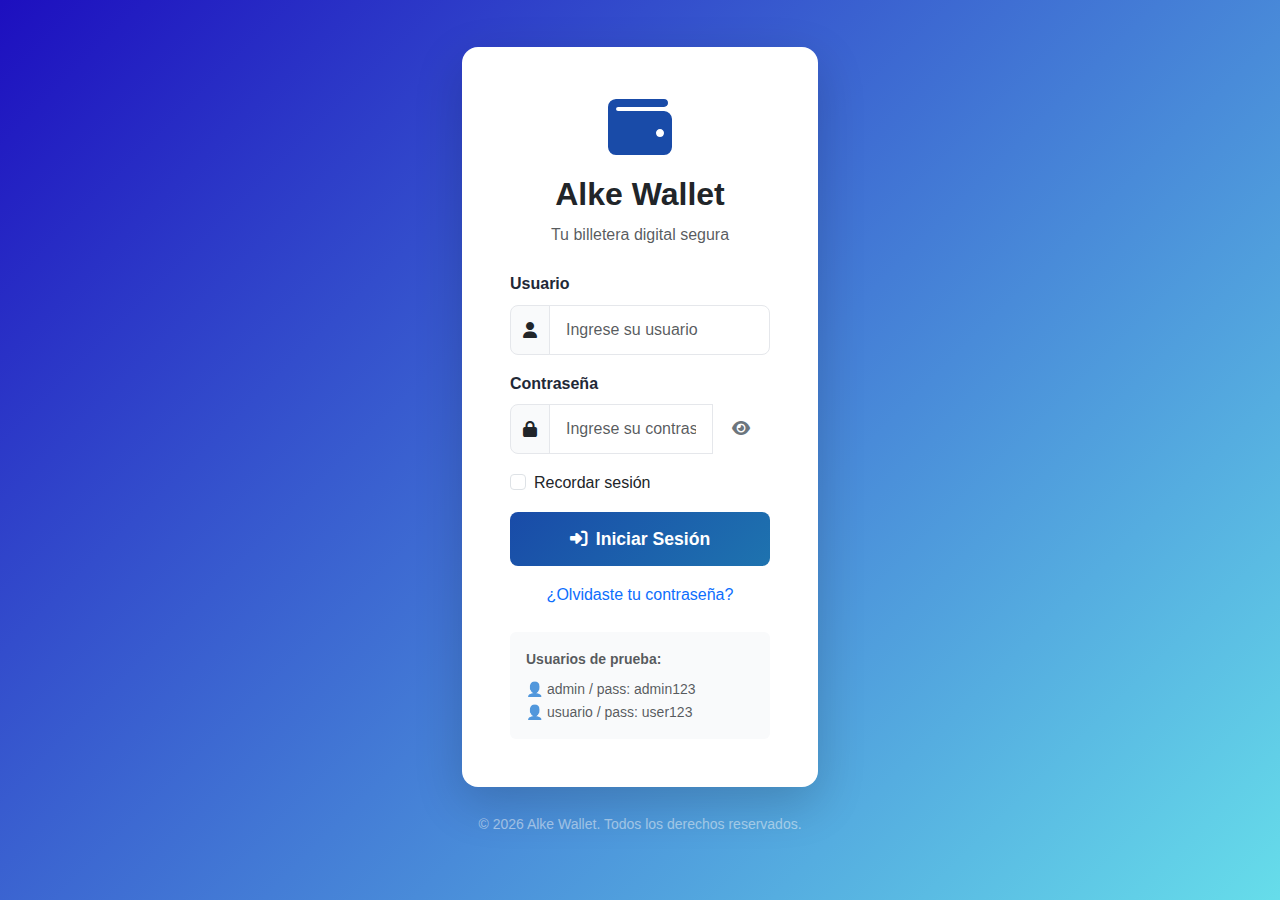
<file: AlkeWallet_Modulo2/index.html>
<!DOCTYPE html>
<html lang="es">
<head>
    <meta charset="UTF-8">
    <meta name="viewport" content="width=device-width, initial-scale=1.0">
    <title>Alke Wallet</title>
    <script>
        window.location.href = 'login.html';
    </script>
</head>
<body>
    <p>Redirigiendo a la página de inicio de sesion ...</p>
</body>
</html>
</file>
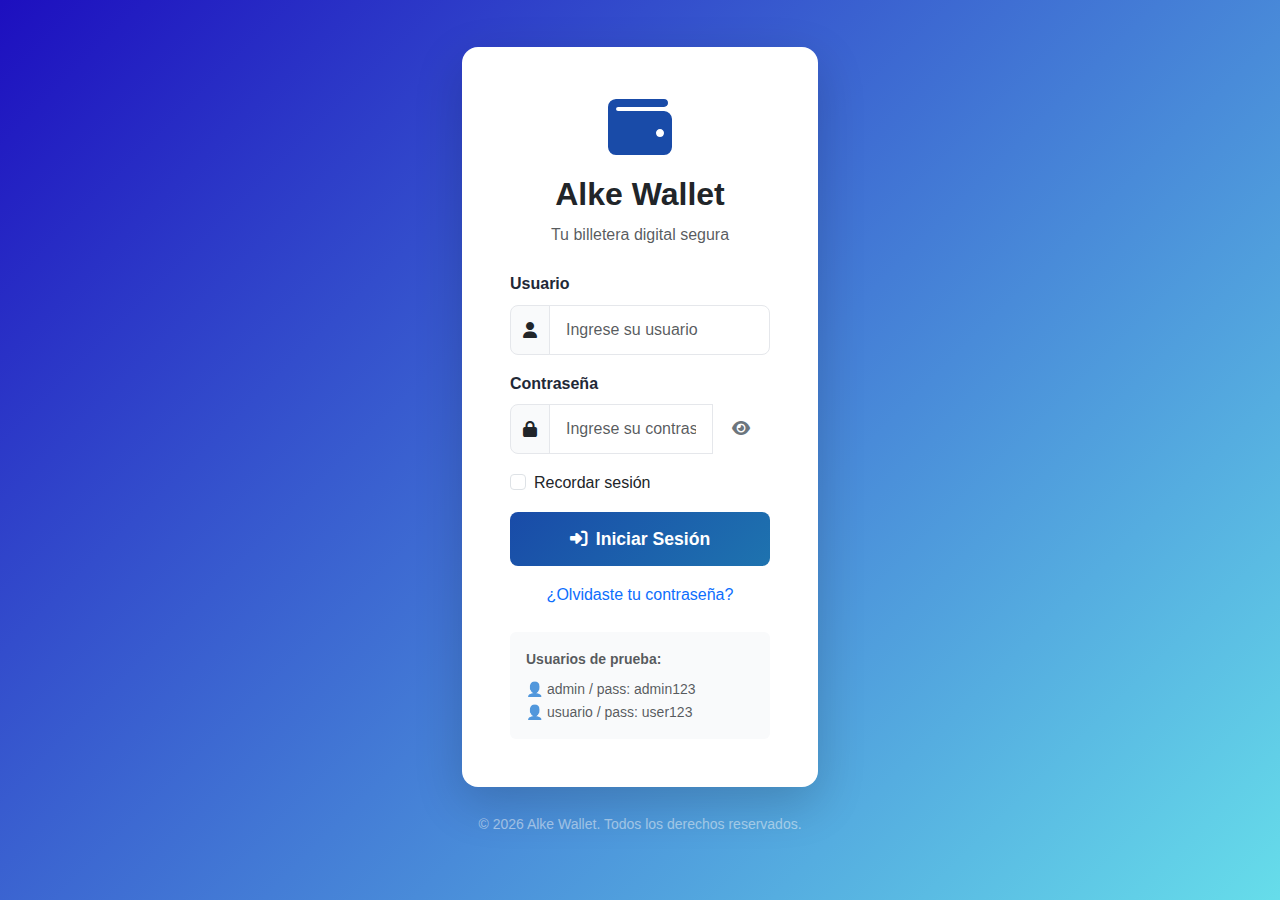
<file: AlkeWallet_Modulo2/deposit.html>
<!DOCTYPE html>
<html lang="es">
<head>
    <meta charset="UTF-8">
    <meta name="viewport" content="width=device-width, initial-scale=1.0">
    <title>Alke Wallet - Depositar Fondos</title>
    <!-- Bootstrap CSS -->
    <link href="https://cdn.jsdelivr.net/npm/bootstrap@5.3.0/dist/css/bootstrap.min.css" rel="stylesheet">
    <!-- Font Awesome -->
    <link rel="stylesheet" href="https://cdnjs.cloudflare.com/ajax/libs/font-awesome/6.4.0/css/all.min.css">
    <!-- Custom CSS -->
    <link rel="stylesheet" href="css/styles.css">
</head>
<body>
    <!-- Navbar -->
    <nav class="navbar navbar-expand-lg navbar-dark bg-primary">
        <div class="container-fluid">
            <a class="navbar-brand" href="menu.html">
                <i class="fas fa-wallet me-2"></i>Alke Wallet
            </a>
            <button class="navbar-toggler" type="button" data-bs-toggle="collapse" data-bs-target="#navbarNav">
                <span class="navbar-toggler-icon"></span>
            </button>
            <div class="collapse navbar-collapse" id="navbarNav">
                <ul class="navbar-nav ms-auto">
                    <li class="nav-item">
                        <a class="nav-link" href="menu.html">
                            <i class="fas fa-home me-1"></i>Inicio
                        </a>
                    </li>
                    <li class="nav-item">
                        <a class="nav-link" href="transactions.html">
                            <i class="fas fa-history me-1"></i>Movimientos
                        </a>
                    </li>
                    <li class="nav-item">
                        <a class="nav-link" href="#" id="logoutBtn">
                            <i class="fas fa-sign-out-alt me-1"></i>Salir
                        </a>
                    </li>
                </ul>
            </div>
        </div>
    </nav>

    <!-- Main Content -->
    <div class="container mt-5 mb-5">
        <div class="row justify-content-center">
            <div class="col-lg-6">
                <!-- Back Button -->
                <div class="mb-3">
                    <a href="menu.html" class="btn btn-outline-secondary">
                        <i class="fas fa-arrow-left me-2"></i>Volver
                    </a>
                </div>

                <!-- Current Balance Card -->
                <div class="card balance-card text-white shadow-lg mb-4">
                    <div class="card-body p-4">
                        <h6 class="text-white-50 mb-2">Saldo Actual</h6>
                        <h3 class="mb-0" id="currentBalanceDeposit">$0.00</h3>
                    </div>
                </div>

                <!-- Deposit Form Card -->
                <div class="card shadow-lg border-0">
                    <div class="card-header bg-success text-white">
                        <h4 class="mb-0">
                            <i class="fas fa-plus-circle me-2"></i>Depositar Fondos
                        </h4>
                    </div>
                    <div class="card-body p-4">
                        <form id="depositForm">
                            <div class="mb-4">
                                <label for="depositAmount" class="form-label">Monto a Depositar</label>
                                <div class="input-group input-group-lg">
                                    <span class="input-group-text">$</span>
                                    <input type="number" class="form-control" id="depositAmount" 
                                           placeholder="0.00" min="1000" step="1000" required>
                                    <span class="input-group-text">CLP</span>
                                </div>
                                <small class="form-text text-muted">Monto mínimo: $1.000 CLP</small>
                            </div>

                            <!-- Quick Amount Buttons -->
                            <div class="mb-4">
                                <label class="form-label">Montos Rápidos</label>
                                <div class="d-grid gap-2">
                                    <div class="row g-2">
                                        <div class="col-6">
                                            <button type="button" class="btn btn-outline-success w-100 quick-amount" data-amount="10000">
                                                $10.000
                                            </button>
                                        </div>
                                        <div class="col-6">
                                            <button type="button" class="btn btn-outline-success w-100 quick-amount" data-amount="20000">
                                                $20.000
                                            </button>
                                        </div>
                                        <div class="col-6">
                                            <button type="button" class="btn btn-outline-success w-100 quick-amount" data-amount="50000">
                                                $50.000
                                            </button>
                                        </div>
                                        <div class="col-6">
                                            <button type="button" class="btn btn-outline-success w-100 quick-amount" data-amount="100000">
                                                $100.000
                                            </button>
                                        </div>
                                    </div>
                                </div>
                            </div>

                            <div class="mb-4">
                                <label for="depositMethod" class="form-label">Método de Depósito</label>
                                <select class="form-select" id="depositMethod" required>
                                    <option value="">Seleccione un método</option>
                                    <option value="transferencia">Transferencia Bancaria</option>
                                    <option value="tarjeta">Tarjeta de Crédito/Débito</option>
                                    <option value="efectivo">Punto de Pago (Efectivo)</option>
                                </select>
                            </div>

                            <div class="mb-4">
                                <label for="depositDescription" class="form-label">Descripción (Opcional)</label>
                                <textarea class="form-control" id="depositDescription" rows="2" 
                                          placeholder="Agregar una nota sobre este depósito"></textarea>
                            </div>

                            <div class="d-grid gap-2">
                                <button type="submit" class="btn btn-success btn-lg">
                                    <i class="fas fa-check-circle me-2"></i>Realizar Depósito
                                </button>
                            </div>
                        </form>

                        <!-- Success/Error Messages -->
                        <div id="depositMessage" class="mt-3"></div>
                    </div>
                </div>

                <!-- Info Card -->
                <div class="card mt-4 border-info">
                    <div class="card-body">
                        <h6 class="card-title">
                            <i class="fas fa-info-circle text-info me-2"></i>Información Importante
                        </h6>
                        <ul class="mb-0 small">
                            <li>Los depósitos por transferencia pueden demorar hasta 24 horas</li>
                            <li>Depósitos con tarjeta se acreditan inmediatamente</li>
                            <li>No hay comisión por depósitos superiores a $10.000</li>
                            <li>Todos los depósitos están protegidos con encriptación de última generación</li>
                        </ul>
                    </div>
                </div>
            </div>
        </div>
    </div>

    <!-- Success Modal -->
    <div class="modal fade" id="successModal" tabindex="-1">
        <div class="modal-dialog modal-dialog-centered">
            <div class="modal-content">
                <div class="modal-body text-center p-5">
                    <div class="success-icon mb-4">
                        <i class="fas fa-check-circle fa-5x text-success"></i>
                    </div>
                    <h4 class="mb-3">¡Depósito Exitoso!</h4>
                    <p class="text-muted mb-4">Tu depósito ha sido procesado correctamente</p>
                    <div class="mb-3">
                        <strong>Nuevo Saldo:</strong>
                        <h3 class="text-success mb-0" id="newBalanceModal">$0.00</h3>
                    </div>
                    <button type="button" class="btn btn-primary" data-bs-dismiss="modal">Entendido</button>
                    <a href="menu.html" class="btn btn-outline-primary">Volver al Inicio</a>
                </div>
            </div>
        </div>
    </div>

    <!-- Bootstrap JS -->
    <script src="https://cdn.jsdelivr.net/npm/bootstrap@5.3.0/dist/js/bootstrap.bundle.min.js"></script>
    <!-- jQuery -->
    <script src="https://code.jquery.com/jquery-3.7.0.min.js"></script>
    <!-- Custom JS -->
    <script src="js/script.js"></script>
</file>
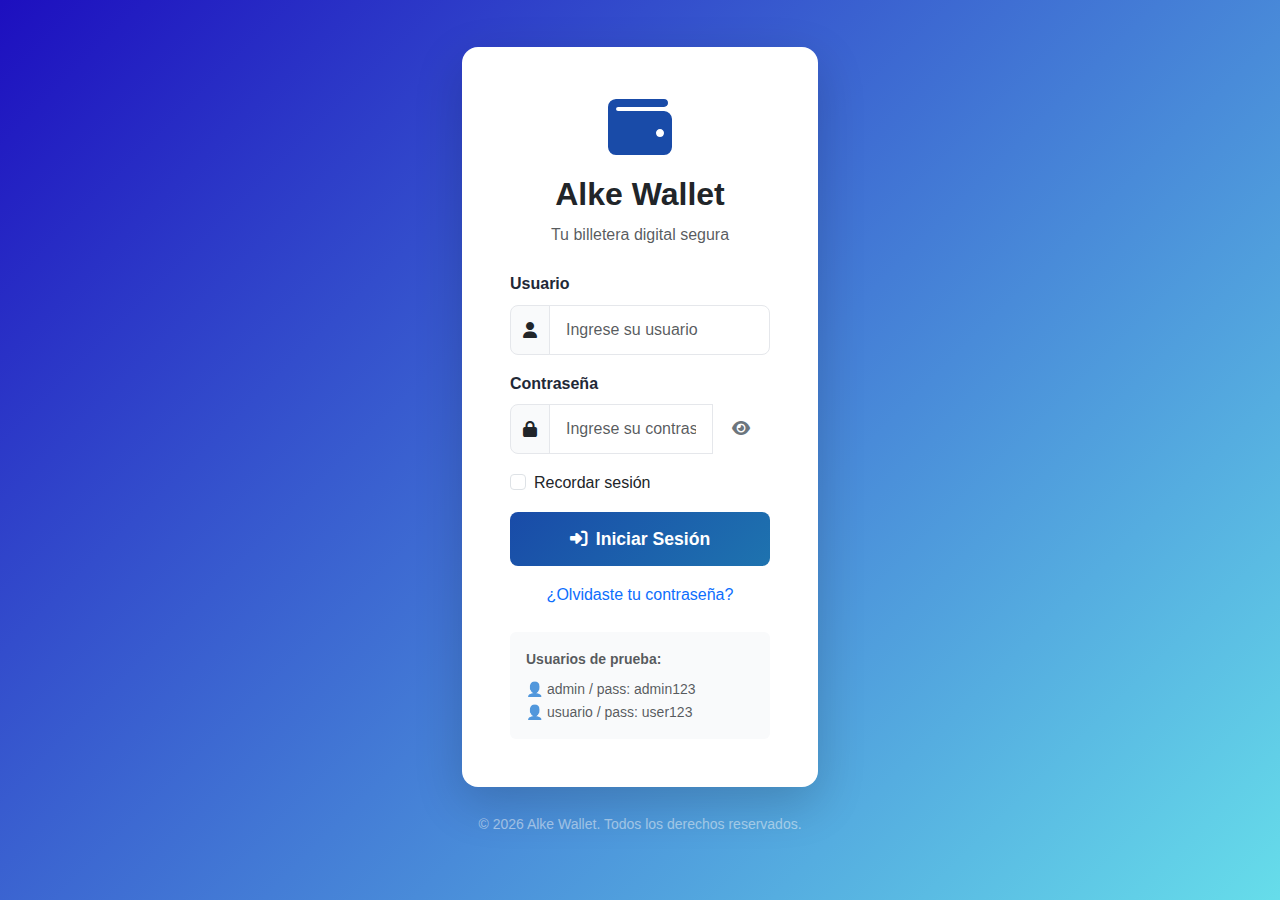
<file: AlkeWallet_Modulo2/login.html>
<!DOCTYPE html>
<html lang="es">
<head>
    <meta charset="UTF-8">
    <meta name="viewport" content="width=device-width, initial-scale=1.0">
    <title>Alke Wallet - Inicio de Sesión</title>
    <!-- Bootstrap CSS -->
    <link href="https://cdn.jsdelivr.net/npm/bootstrap@5.3.0/dist/css/bootstrap.min.css" rel="stylesheet">
    <!-- Font Awesome -->
    <link rel="stylesheet" href="https://cdnjs.cloudflare.com/ajax/libs/font-awesome/6.4.0/css/all.min.css">
    <!-- Custom CSS -->
    <link rel="stylesheet" href="css/styles.css">
</head>
<body class="login-page">
    <div class="container">
        <div class="row justify-content-center align-items-center min-vh-100">
            <div class="col-md-5 col-lg-4">
                <div class="card shadow-lg border-0 rounded-4">
                    <div class="card-body p-5">
                        <!-- Logo -->
                        <div class="text-center mb-4">
                            <i class="fas fa-wallet fa-4x text-primary mb-3"></i>
                            <h2 class="fw-bold">Alke Wallet</h2>
                            <p class="text-muted">Tu billetera digital segura</p>
                        </div>

                        <!-- Formulario de Login -->
                        <form id="loginForm">
                            <div class="mb-3">
                                <label for="username" class="form-label">Usuario</label>
                                <div class="input-group">
                                    <span class="input-group-text"><i class="fas fa-user"></i></span>
                                    <input type="text" class="form-control" id="username" placeholder="Ingrese su usuario" required>
                                </div>
                            </div>

                            <div class="mb-3">
                                <label for="password" class="form-label">Contraseña</label>
                                <div class="input-group">
                                    <span class="input-group-text"><i class="fas fa-lock"></i></span>
                                    <input type="password" class="form-control" id="password" placeholder="Ingrese su contraseña" required>
                                    <button class="btn btn-outline-secondary" type="button" id="togglePassword">
                                        <i class="fas fa-eye"></i>
                                    </button>
                                </div>
                            </div>

                            <div class="mb-3 form-check">
                                <input type="checkbox" class="form-check-input" id="rememberMe">
                                <label class="form-check-label" for="rememberMe">
                                    Recordar sesión
                                </label>
                            </div>

                            <div class="d-grid mb-3">
                                <button type="submit" class="btn btn-primary btn-lg">
                                    <i class="fas fa-sign-in-alt me-2"></i>Iniciar Sesión
                                </button>
                            </div>

                            <div class="text-center">
                                <a href="#" class="text-decoration-none">¿Olvidaste tu contraseña?</a>
                            </div>
                        </form>

                        <!-- Mensaje de error -->
                        <div id="errorMessage" class="alert alert-danger mt-3 d-none" role="alert">
                            <i class="fas fa-exclamation-circle me-2"></i>
                            <span id="errorText"></span>
                        </div>

                        <!-- Usuarios de prueba -->
                        <div class="mt-4 p-3 bg-light rounded">
                            <small class="text-muted d-block mb-2"><strong>Usuarios de prueba:</strong></small>
                            <small class="text-muted d-block">👤 admin / pass: admin123</small>
                            <small class="text-muted d-block">👤 usuario / pass: user123</small>
                        </div>
                    </div>
                </div>

                <!-- Footer -->
                <div class="text-center mt-4">
                    <p class="text-white-50">
                        <small>&copy; 2026 Alke Wallet. Todos los derechos reservados.</small>
                    </p>
                </div>
            </div>
        </div>
    </div>

    <!-- Bootstrap JS -->
    <script src="https://cdn.jsdelivr.net/npm/bootstrap@5.3.0/dist/js/bootstrap.bundle.min.js"></script>
    <!-- jQuery -->
    <script src="https://code.jquery.com/jquery-3.7.0.min.js"></script>
    <!-- Custom JS -->
    <script src="js/script.js"></script>
</body>
</html>
</file>
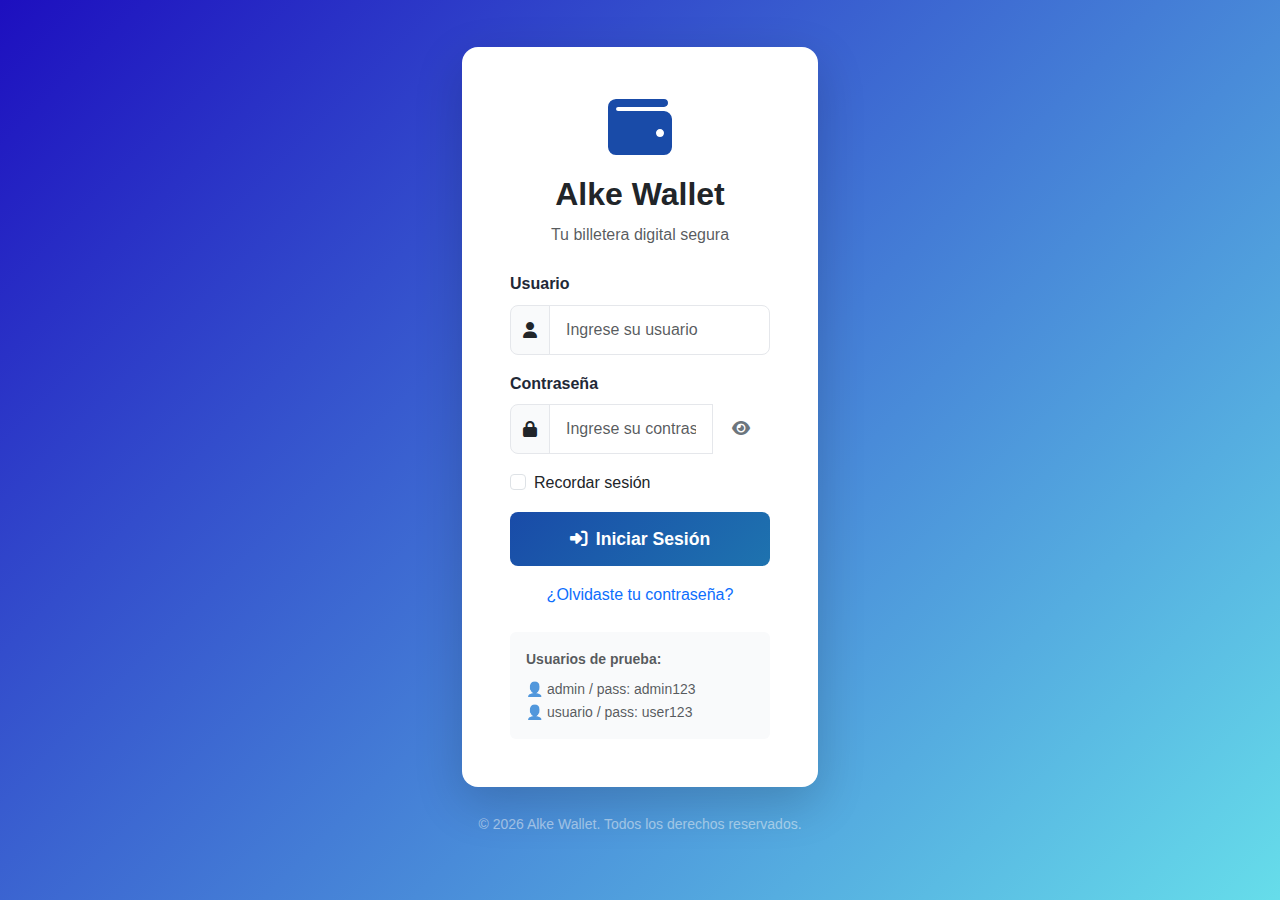
<file: AlkeWallet_Modulo2/menu.html>
<!DOCTYPE html>
<html lang="es">
<head>
    <meta charset="UTF-8">
    <meta name="viewport" content="width=device-width, initial-scale=1.0">
    <title>Alke Wallet - Panel Principal</title>
    <!-- Bootstrap CSS -->
    <link href="https://cdn.jsdelivr.net/npm/bootstrap@5.3.0/dist/css/bootstrap.min.css" rel="stylesheet">
    <!-- Font Awesome -->
    <link rel="stylesheet" href="https://cdnjs.cloudflare.com/ajax/libs/font-awesome/6.4.0/css/all.min.css">
    <!-- Custom CSS -->
    <link rel="stylesheet" href="css/styles.css">
</head>
<body>
    <!-- Navbar -->
    <nav class="navbar navbar-expand-lg navbar-dark bg-primary">
        <div class="container-fluid">
            <a class="navbar-brand" href="menu.html">
                <i class="fas fa-wallet me-2"></i>Alke Wallet
            </a>
            <button class="navbar-toggler" type="button" data-bs-toggle="collapse" data-bs-target="#navbarNav">
                <span class="navbar-toggler-icon"></span>
            </button>
            <div class="collapse navbar-collapse" id="navbarNav">
                <ul class="navbar-nav ms-auto">
                    <li class="nav-item">
                        <a class="nav-link active" href="menu.html">
                            <i class="fas fa-home me-1"></i>Inicio
                        </a>
                    </li>
                    <li class="nav-item">
                        <a class="nav-link" href="transactions.html">
                            <i class="fas fa-history me-1"></i>Movimientos
                        </a>
                    </li>
                    <li class="nav-item dropdown">
                        <a class="nav-link dropdown-toggle" href="#" id="navbarDropdown" role="button" data-bs-toggle="dropdown">
                            <i class="fas fa-user-circle me-1"></i><span id="navUsername">Usuario</span>
                        </a>
                        <ul class="dropdown-menu dropdown-menu-end">
                            <li><a class="dropdown-item" href="#"><i class="fas fa-cog me-2"></i>Configuración</a></li>
                            <li><a class="dropdown-item" href="#"><i class="fas fa-question-circle me-2"></i>Ayuda</a></li>
                            <li><hr class="dropdown-divider"></li>
                            <li><a class="dropdown-item" href="#" id="logoutBtn"><i class="fas fa-sign-out-alt me-2"></i>Cerrar Sesión</a></li>
                        </ul>
                    </li>
                </ul>
            </div>
        </div>
    </nav>

    <!-- Main Content -->
    <div class="container mt-4">
        <!-- Welcome Message -->
        <div class="row mb-4">
            <div class="col-12">
                <h3 class="welcome-message">¡Bienvenido, <span id="welcomeUsername">Usuario</span>!</h3>
                <p class="text-muted">Gestiona tus finanzas de forma segura y sencilla</p>
            </div>
        </div>

        <!-- Balance Card -->
        <div class="row mb-4">
            <div class="col-12">
                <div class="card balance-card text-white shadow-lg">
                    <div class="card-body p-4">
                        <h5 class="card-title mb-3">
                            <i class="fas fa-wallet me-2"></i>Saldo Disponible
                        </h5>
                        <h2 class="display-4 mb-0" id="currentBalance">$0.00</h2>
                        <small class="text-white-50">CLP - Pesos Chilenos</small>
                    </div>
                </div>
            </div>
        </div>

        <!-- Action Cards -->
        <div class="row g-4 mb-4">
            <div class="col-md-6 col-lg-3">
                <div class="card action-card h-100 shadow-sm hover-shadow">
                    <div class="card-body text-center p-4">
                        <div class="action-icon bg-success bg-opacity-10 mb-3">
                            <i class="fas fa-plus-circle fa-3x text-success"></i>
                        </div>
                        <h5 class="card-title">Depositar</h5>
                        <p class="card-text text-muted">Agregar fondos a tu cuenta</p>
                        <a href="deposit.html" class="btn btn-success stretched-link">
                            <i class="fas fa-arrow-right me-2"></i>Ir
                        </a>
                    </div>
                </div>
            </div>

            <div class="col-md-6 col-lg-3">
                <div class="card action-card h-100 shadow-sm hover-shadow">
                    <div class="card-body text-center p-4">
                        <div class="action-icon bg-primary bg-opacity-10 mb-3">
                            <i class="fas fa-paper-plane fa-3x text-primary"></i>
                        </div>
                        <h5 class="card-title">Enviar Dinero</h5>
                        <p class="card-text text-muted">Transferir a contactos</p>
                        <a href="sendmoney.html" class="btn btn-primary stretched-link">
                            <i class="fas fa-arrow-right me-2"></i>Ir
                        </a>
                    </div>
                </div>
            </div>

            <div class="col-md-6 col-lg-3">
                <div class="card action-card h-100 shadow-sm hover-shadow">
                    <div class="card-body text-center p-4">
                        <div class="action-icon bg-info bg-opacity-10 mb-3">
                            <i class="fas fa-history fa-3x text-info"></i>
                        </div>
                        <h5 class="card-title">Movimientos</h5>
                        <p class="card-text text-muted">Ver historial completo</p>
                        <a href="transactions.html" class="btn btn-info stretched-link">
                            <i class="fas fa-arrow-right me-2"></i>Ir
                        </a>
                    </div>
                </div>
            </div>

            <div class="col-md-6 col-lg-3">
                <div class="card action-card h-100 shadow-sm hover-shadow">
                    <div class="card-body text-center p-4">
                        <div class="action-icon bg-warning bg-opacity-10 mb-3">
                            <i class="fas fa-chart-line fa-3x text-warning"></i>
                        </div>
                        <h5 class="card-title">Estadísticas</h5>
                        <p class="card-text text-muted">Análisis de gastos</p>
                        <a href="#" class="btn btn-warning stretched-link" onclick="alert('Función próximamente'); return false;">
                            <i class="fas fa-arrow-right me-2"></i>Ir
                        </a>
                    </div>
                </div>
            </div>
        </div>

        <!-- Recent Transactions -->
        <div class="row">
            <div class="col-12">
                <div class="card shadow-sm">
                    <div class="card-header bg-white">
                        <h5 class="mb-0">
                            <i class="fas fa-clock me-2"></i>Últimos Movimientos
                        </h5>
                    </div>
                    <div class="card-body">
                        <div id="recentTransactions">
                            <div class="text-center text-muted py-4">
                                <i class="fas fa-inbox fa-3x mb-3 opacity-50"></i>
                                <p>No hay transacciones recientes</p>
                                <a href="deposit.html" class="btn btn-sm btn-primary">Realizar primer depósito</a>
                            </div>
                        </div>
                        <div class="text-center mt-3">
                            <a href="transactions.html" class="btn btn-outline-primary">
                                Ver todos los movimientos <i class="fas fa-arrow-right ms-2"></i>
                            </a>
                        </div>
                    </div>
                </div>
            </div>
        </div>
    </div>

    <!-- Footer -->
    <footer class="mt-5 py-4 bg-light">
        <div class="container text-center">
            <p class="text-muted mb-0">
                <small>&copy; 2026 Alke Wallet. Plataforma segura para tus finanzas digitales.</small>
            </p>
        </div>
    </footer>

    <!-- Bootstrap JS -->
    <script src="https://cdn.jsdelivr.net/npm/bootstrap@5.3.0/dist/js/bootstrap.bundle.min.js"></script>
    <!-- jQuery -->
    <script src="https://code.jquery.com/jquery-3.7.0.min.js"></script>
    <!-- Custom JS -->
    <script src="js/script.js"></script>
</file>
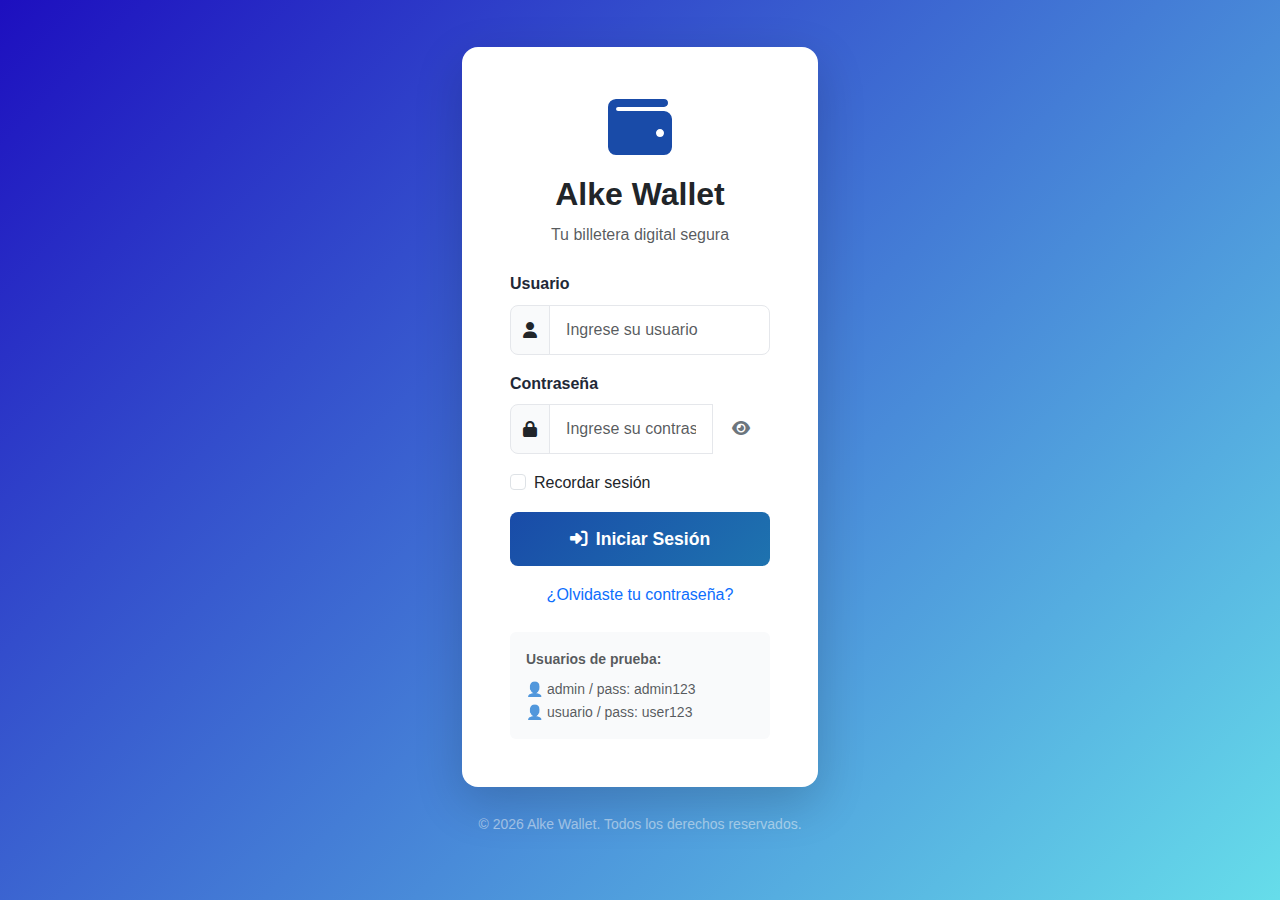
<file: AlkeWallet_Modulo2/transactions.html>
<!DOCTYPE html>
<html lang="es">
<head>
    <meta charset="UTF-8">
    <meta name="viewport" content="width=device-width, initial-scale=1.0">
    <title>Alke Wallet - Historial de Transacciones</title>
    <!-- Bootstrap CSS -->
    <link href="https://cdn.jsdelivr.net/npm/bootstrap@5.3.0/dist/css/bootstrap.min.css" rel="stylesheet">
    <!-- Font Awesome -->
    <link rel="stylesheet" href="https://cdnjs.cloudflare.com/ajax/libs/font-awesome/6.4.0/css/all.min.css">
    <!-- Custom CSS -->
    <link rel="stylesheet" href="css/styles.css">
</head>
<body>
    <!-- Navbar -->
    <nav class="navbar navbar-expand-lg navbar-dark bg-primary">
        <div class="container-fluid">
            <a class="navbar-brand" href="menu.html">
                <i class="fas fa-wallet me-2"></i>Alke Wallet
            </a>
            <button class="navbar-toggler" type="button" data-bs-toggle="collapse" data-bs-target="#navbarNav">
                <span class="navbar-toggler-icon"></span>
            </button>
            <div class="collapse navbar-collapse" id="navbarNav">
                <ul class="navbar-nav ms-auto">
                    <li class="nav-item">
                        <a class="nav-link" href="menu.html">
                            <i class="fas fa-home me-1"></i>Inicio
                        </a>
                    </li>
                    <li class="nav-item">
                        <a class="nav-link active" href="transactions.html">
                            <i class="fas fa-history me-1"></i>Movimientos
                        </a>
                    </li>
                    <li class="nav-item">
                        <a class="nav-link" href="#" id="logoutBtn">
                            <i class="fas fa-sign-out-alt me-1"></i>Salir
                        </a>
                    </li>
                </ul>
            </div>
        </div>
    </nav>

    <!-- Main Content -->
    <div class="container mt-5 mb-5">
        <div class="row">
            <div class="col-12 mb-3">
                <a href="menu.html" class="btn btn-outline-secondary">
                    <i class="fas fa-arrow-left me-2"></i>Volver
                </a>
            </div>

            <!-- Summary Cards -->
            <div class="col-md-4 mb-4">
                <div class="card shadow">
                    <div class="card-body">
                        <div class="d-flex justify-content-between align-items-center">
                            <div>
                                <h6 class="text-muted mb-1">Saldo Actual</h6>
                                <h4 class="mb-0" id="balanceDisplay">$0.00</h4>
                            </div>
                            <div class="icon-circle bg-primary bg-opacity-10">
                                <i class="fas fa-wallet fa-2x text-primary"></i>
                            </div>
                        </div>
                    </div>
                </div>
            </div>

            <div class="col-md-4 mb-4">
                <div class="card shadow">
                    <div class="card-body">
                        <div class="d-flex justify-content-between align-items-center">
                            <div>
                                <h6 class="text-muted mb-1">Ingresos del Mes</h6>
                                <h4 class="mb-0 text-success" id="monthlyIncome">$0.00</h4>
                            </div>
                            <div class="icon-circle bg-success bg-opacity-10">
                                <i class="fas fa-arrow-down fa-2x text-success"></i>
                            </div>
                        </div>
                    </div>
                </div>
            </div>

            <div class="col-md-4 mb-4">
                <div class="card shadow">
                    <div class="card-body">
                        <div class="d-flex justify-content-between align-items-center">
                            <div>
                                <h6 class="text-muted mb-1">Egresos del Mes</h6>
                                <h4 class="mb-0 text-danger" id="monthlyExpenses">$0.00</h4>
                            </div>
                            <div class="icon-circle bg-danger bg-opacity-10">
                                <i class="fas fa-arrow-up fa-2x text-danger"></i>
                            </div>
                        </div>
                    </div>
                </div>
            </div>
        </div>

        <!-- Filters and Search -->
        <div class="row mb-4">
            <div class="col-12">
                <div class="card shadow">
                    <div class="card-body">
                        <div class="row g-3">
                            <div class="col-md-4">
                                <label class="form-label">Buscar</label>
                                <input type="text" class="form-control" id="searchTransaction" 
                                       placeholder="Buscar por descripción...">
                            </div>
                            <div class="col-md-3">
                                <label class="form-label">Tipo</label>
                                <select class="form-select" id="filterType">
                                    <option value="">Todos</option>
                                    <option value="deposit">Depósitos</option>
                                    <option value="send">Envíos</option>
                                    <option value="receive">Recepciones</option>
                                </select>
                            </div>
                            <div class="col-md-3">
                                <label class="form-label">Período</label>
                                <select class="form-select" id="filterPeriod">
                                    <option value="all">Todo el historial</option>
                                    <option value="today">Hoy</option>
                                    <option value="week">Esta semana</option>
                                    <option value="month" selected>Este mes</option>
                                    <option value="year">Este año</option>
                                </select>
                            </div>
                            <div class="col-md-2">
                                <label class="form-label">&nbsp;</label>
                                <button class="btn btn-outline-secondary w-100" id="clearFilters">
                                    <i class="fas fa-times me-2"></i>Limpiar
                                </button>
                            </div>
                        </div>
                    </div>
                </div>
            </div>
        </div>

        <!-- Transactions List -->
        <div class="row">
            <div class="col-12">
                <div class="card shadow">
                    <div class="card-header bg-white d-flex justify-content-between align-items-center">
                        <h5 class="mb-0">
                            <i class="fas fa-list me-2"></i>Historial de Transacciones
                        </h5>
                        <div>
                            <button class="btn btn-sm btn-outline-primary" id="exportBtn">
                                <i class="fas fa-download me-2"></i>Exportar
                            </button>
                        </div>
                    </div>
                    <div class="card-body p-0">
                        <div class="table-responsive">
                            <table class="table table-hover mb-0">
                                <thead class="table-light">
                                    <tr>
                                        <th>Fecha</th>
                                        <th>Tipo</th>
                                        <th>Descripción</th>
                                        <th>Destinatario/Origen</th>
                                        <th class="text-end">Monto</th>
                                        <th class="text-end">Saldo</th>
                                    </tr>
                                </thead>
                                <tbody id="transactionsTableBody">
                                    <!-- Transactions will be loaded here -->
                                </tbody>
                            </table>
                        </div>

                        <!-- Empty State -->
                        <div id="emptyState" class="text-center py-5 d-none">
                            <i class="fas fa-inbox fa-4x text-muted mb-3"></i>
                            <h5 class="text-muted">No hay transacciones para mostrar</h5>
                            <p class="text-muted">Comienza realizando tu primer depósito o transferencia</p>
                            <a href="deposit.html" class="btn btn-primary">
                                <i class="fas fa-plus me-2"></i>Hacer Depósito
                            </a>
                        </div>

                        <!-- Loading State -->
                        <div id="loadingState" class="text-center py-5">
                            <div class="spinner-border text-primary" role="status">
                                <span class="visually-hidden">Cargando...</span>
                            </div>
                            <p class="text-muted mt-3">Cargando transacciones...</p>
                        </div>
                    </div>

                    <!-- Pagination -->
                    <div class="card-footer bg-white" id="paginationContainer">
                        <nav>
                            <ul class="pagination justify-content-center mb-0" id="pagination">
                                <!-- Pagination will be generated here -->
                            </ul>
                        </nav>
                    </div>
                </div>
            </div>
        </div>
    </div>

    <!-- Transaction Detail Modal -->
    <div class="modal fade" id="transactionDetailModal" tabindex="-1">
        <div class="modal-dialog">
            <div class="modal-content">
                <div class="modal-header">
                    <h5 class="modal-title">
                        <i class="fas fa-receipt me-2"></i>Detalle de Transacción
                    </h5>
                    <button type="button" class="btn-close" data-bs-dismiss="modal"></button>
                </div>
                <div class="modal-body">
                    <div class="row">
                        <div class="col-6 mb-3">
                            <small class="text-muted">Fecha y Hora</small>
                            <div id="detailDate"></div>
                        </div>
                        <div class="col-6 mb-3">
                            <small class="text-muted">ID de Transacción</small>
                            <div id="detailId" class="small"></div>
                        </div>
                        <div class="col-12 mb-3">
                            <small class="text-muted">Tipo</small>
                            <div id="detailType"></div>
                        </div>
                        <div class="col-12 mb-3">
                            <small class="text-muted">Monto</small>
                            <h4 id="detailAmount"></h4>
                        </div>
                        <div class="col-12 mb-3">
                            <small class="text-muted">Descripción</small>
                            <div id="detailDescription"></div>
                        </div>
                        <div class="col-12 mb-3">
                            <small class="text-muted">Estado</small>
                            <div>
                                <span class="badge bg-success">Completada</span>
                            </div>
                        </div>
                    </div>
                </div>
                <div class="modal-footer">
                    <button type="button" class="btn btn-secondary" data-bs-dismiss="modal">Cerrar</button>
                </div>
            </div>
        </div>
    </div>

    <!-- Bootstrap JS -->
    <script src="https://cdn.jsdelivr.net/npm/bootstrap@5.3.0/dist/js/bootstrap.bundle.min.js"></script>
    <!-- jQuery -->
    <script src="https://code.jquery.com/jquery-3.7.0.min.js"></script>
    <!-- Custom JS -->
    <script src="js/script.js"></script>
</file>
<file: AlkeWallet_Modulo2/css/styles.css>
/* ========================================
   ALKE WALLET - ESTILOS PERSONALIZADOS
   ======================================== */

/* Variables de Color - Paleta Fintech */
:root {
    --primary-color: #194ba8;
    --primary-dark: #1e73af;
    --primary-light: #0476e1;
    --secondary-color: #009322;
    --accent-color: #f59e0b;
    --danger-color: #ef4444;
    --success-color: #07b839;
    --info-color: #18a8f0;
    --warning-color: #f59e0b;
    
    --text-dark: #1f2937;
    --text-muted: #6b7280;
    --text-light: #9ca3af;
    
    --bg-light: #f9fafb;
    --bg-white: #ffffff;
    --border-color: #e5e7eb;
    
    --shadow-sm: 0 1px 2px 0 rgba(0, 0, 0, 0.05);
    --shadow-md: 0 4px 6px -1px rgba(0, 0, 0, 0.1);
    --shadow-lg: 0 10px 15px -3px rgba(0, 0, 0, 0.1);
    --shadow-xl: 0 20px 25px -5px rgba(0, 0, 0, 0.1);
}

/* Reset y Configuración Base */
* {
    margin: 0;
    padding: 0;
    box-sizing: border-box;
}

body {
    font-family: 'Inter', -apple-system, BlinkMacSystemFont, 'Segoe UI', Roboto, 'Helvetica Neue', Arial, sans-serif;
    background-color: var(--bg-light);
    color: var(--text-dark);
    line-height: 1.6;
}

/* ========================================
   LOGIN PAGE
   ======================================== */
.login-page {
    background: linear-gradient(135deg, #1d0fbf  0%, #66ddea 100%);
    min-height: 100vh;
}

.login-page .card {
    border-radius: 20px;
    overflow: hidden;
}

/* ========================================
   NAVBAR
   ======================================== */
.navbar {
    box-shadow: var(--shadow-md);
}

.navbar-brand {
    font-weight: 700;
    font-size: 1.5rem;
}

.navbar-dark .navbar-nav .nav-link {
    color: rgba(255, 255, 255, 0.9);
    transition: color 0.3s ease;
}

.navbar-dark .navbar-nav .nav-link:hover,
.navbar-dark .navbar-nav .nav-link.active {
    color: #ffffff;
}

/* ========================================
   CARDS
   ======================================== */
.card {
    border: none;
    border-radius: 12px;
    transition: all 0.3s ease;
}

.card-header {
    border-bottom: 1px solid var(--border-color);
    background-color: var(--bg-white);
    padding: 1rem 1.5rem;
    font-weight: 600;
}

/* Balance Card */
.balance-card {
    background: linear-gradient(135deg, var(--primary-color) 0%, var(--primary-dark) 100%);
    border-radius: 16px;
    position: relative;
    overflow: hidden;
}

.balance-card::before {
    content: '';
    position: absolute;
    top: -50%;
    right: -50%;
    width: 200%;
    height: 200%;
    background: radial-gradient(circle, rgba(255, 255, 255, 0.1) 0%, transparent 70%);
    pointer-events: none;
}

/* Action Cards */
.action-card {
    border: 1px solid var(--border-color);
    border-radius: 12px;
    transition: all 0.3s ease;
    cursor: pointer;
}

.action-card:hover {
    transform: translateY(-5px);
    box-shadow: var(--shadow-lg);
}

.action-card .action-icon {
    width: 80px;
    height: 80px;
    border-radius: 50%;
    display: flex;
    align-items: center;
    justify-content: center;
    margin: 0 auto;
}

.hover-shadow {
    transition: box-shadow 0.3s ease;
}

.hover-shadow:hover {
    box-shadow: var(--shadow-xl);
}

/* Icon Circle */
.icon-circle {
    width: 60px;
    height: 60px;
    border-radius: 50%;
    display: flex;
    align-items: center;
    justify-content: center;
}

/* ========================================
   FORMS
   ======================================== */
.form-control,
.form-select {
    border-radius: 8px;
    border: 1px solid var(--border-color);
    padding: 0.75rem 1rem;
    transition: all 0.3s ease;
}

.form-control:focus,
.form-select:focus {
    border-color: var(--primary-color);
    box-shadow: 0 0 0 0.2rem rgba(37, 99, 235, 0.15);
}

.input-group-text {
    background-color: var(--bg-light);
    border: 1px solid var(--border-color);
    border-radius: 8px;
}

.form-label {
    font-weight: 600;
    color: var(--text-dark);
    margin-bottom: 0.5rem;
}

/* ========================================
   BUTTONS
   ======================================== */
.btn {
    border-radius: 8px;
    padding: 0.625rem 1.25rem;
    font-weight: 600;
    transition: all 0.3s ease;
    border: none;
}

.btn-primary {
    background: linear-gradient(135deg, var(--primary-color) 0%, var(--primary-dark) 100%);
    color: white;
}

.btn-primary:hover {
    background: linear-gradient(135deg, var(--primary-dark) 0%, #1e3a8a 100%);
    transform: translateY(-2px);
    box-shadow: var(--shadow-md);
}

.btn-success {
    background-color: var(--success-color);
}

.btn-success:hover {
    background-color: #059669;
    transform: translateY(-2px);
}

.btn-lg {
    padding: 0.875rem 1.5rem;
    font-size: 1.1rem;
}

.btn-sm {
    padding: 0.375rem 0.75rem;
    font-size: 0.875rem;
}

/* Quick Amount Buttons */
.quick-amount {
    font-weight: 600;
    padding: 0.75rem;
}

/* ========================================
   TABLES
   ======================================== */
.table {
    margin-bottom: 0;
}

.table thead th {
    background-color: var(--bg-light);
    color: var(--text-dark);
    font-weight: 600;
    border-bottom: 2px solid var(--border-color);
    padding: 1rem;
}

.table tbody tr {
    transition: background-color 0.2s ease;
}

.table tbody tr:hover {
    background-color: rgba(37, 99, 235, 0.05);
    cursor: pointer;
}

.table td {
    vertical-align: middle;
    padding: 1rem;
}

.table-responsive {
    border-radius: 12px;
}

/* ========================================
   TRANSACTION LIST
   ======================================== */
.transaction-item {
    border-bottom: 1px solid var(--border-color);
    padding: 1rem;
    transition: background-color 0.2s ease;
}

.transaction-item:last-child {
    border-bottom: none;
}

.transaction-item:hover {
    background-color: var(--bg-light);
}

.transaction-icon {
    width: 40px;
    height: 40px;
    border-radius: 50%;
    display: flex;
    align-items: center;
    justify-content: center;
    font-size: 1.2rem;
}

.transaction-icon.deposit {
    background-color: rgba(16, 185, 129, 0.1);
    color: var(--success-color);
}

.transaction-icon.send {
    background-color: rgba(239, 68, 68, 0.1);
    color: var(--danger-color);
}

.transaction-icon.receive {
    background-color: rgba(6, 182, 212, 0.1);
    color: var(--info-color);
}

/* ========================================
   CONTACTS LIST
   ======================================== */
.list-group-item {
    border-left: none;
    border-right: none;
    padding: 1rem 1.5rem;
    transition: all 0.2s ease;
}

.list-group-item:first-child {
    border-top: none;
}

.list-group-item:last-child {
    border-bottom: none;
}

.list-group-item:hover {
    background-color: var(--bg-light);
    cursor: pointer;
}

.contact-avatar {
    width: 40px;
    height: 40px;
    border-radius: 50%;
    background: linear-gradient(135deg, var(--primary-color) 0%, var(--primary-dark) 100%);
    color: white;
    display: flex;
    align-items: center;
    justify-content: center;
    font-weight: 700;
    font-size: 1.1rem;
}

/* ========================================
   BADGES
   ======================================== */
.badge {
    padding: 0.5rem 0.75rem;
    border-radius: 6px;
    font-weight: 600;
    font-size: 0.75rem;
}

/* ========================================
   ALERTS
   ======================================== */
.alert {
    border-radius: 12px;
    border: none;
    padding: 1rem 1.25rem;
}

.alert-success {
    background-color: rgba(16, 185, 129, 0.1);
    color: #065f46;
}

.alert-danger {
    background-color: rgba(239, 68, 68, 0.1);
    color: #991b1b;
}

.alert-info {
    background-color: rgba(6, 182, 212, 0.1);
    color: #155e75;
}

/* ========================================
   MODALS
   ======================================== */
.modal-content {
    border-radius: 16px;
    border: none;
    box-shadow: var(--shadow-xl);
}

.modal-header {
    border-bottom: 1px solid var(--border-color);
    padding: 1.5rem;
}

.modal-body {
    padding: 1.5rem;
}

.modal-footer {
    border-top: 1px solid var(--border-color);
    padding: 1.5rem;
}

.success-icon {
    animation: scaleIn 0.5s ease;
}

@keyframes scaleIn {
    0% {
        transform: scale(0);
        opacity: 0;
    }
    50% {
        transform: scale(1.1);
    }
    100% {
        transform: scale(1);
        opacity: 1;
    }
}

/* ========================================
   UTILITIES
   ======================================== */
.welcome-message {
    font-weight: 700;
    color: var(--text-dark);
}

.text-primary {
    color: var(--primary-color) !important;
}

.text-success {
    color: var(--success-color) !important;
}

.text-danger {
    color: var(--danger-color) !important;
}

.text-info {
    color: var(--info-color) !important;
}

.text-warning {
    color: var(--warning-color) !important;
}

.bg-primary {
    background-color: var(--primary-color) !important;
}

.bg-success {
    background-color: var(--success-color) !important;
}

.bg-light {
    background-color: var(--bg-light) !important;
}

/* ========================================
   PAGINATION
   ======================================== */
.pagination {
    margin-bottom: 0;
}

.page-link {
    color: var(--primary-color);
    border: 1px solid var(--border-color);
    border-radius: 8px;
    margin: 0 0.25rem;
}

.page-link:hover {
    background-color: var(--bg-light);
    color: var(--primary-dark);
}

.page-item.active .page-link {
    background-color: var(--primary-color);
    border-color: var(--primary-color);
}

/* ========================================
   LOADING STATES
   ======================================== */
.spinner-border {
    width: 3rem;
    height: 3rem;
}

/* ========================================
   RESPONSIVE DESIGN
   ======================================== */
@media (max-width: 768px) {
    .navbar-brand {
        font-size: 1.25rem;
    }
    
    .action-card .action-icon {
        width: 60px;
        height: 60px;
    }
    
    .action-card .action-icon i {
        font-size: 2rem;
    }
    
    .card-body {
        padding: 1rem;
    }
    
    .table {
        font-size: 0.875rem;
    }
    
    .display-4 {
        font-size: 2rem;
    }
}

@media (max-width: 576px) {
    .container {
        padding-left: 1rem;
        padding-right: 1rem;
    }
    
    .btn-lg {
        padding: 0.75rem 1rem;
        font-size: 1rem;
    }
}

/* ========================================
   ANIMATIONS
   ======================================== */
@keyframes fadeIn {
    from {
        opacity: 0;
        transform: translateY(20px);
    }
    to {
        opacity: 1;
        transform: translateY(0);
    }
}

.fade-in {
    animation: fadeIn 0.5s ease;
}

/* ========================================
   SCROLLBAR CUSTOM
   ======================================== */
::-webkit-scrollbar {
    width: 8px;
}

::-webkit-scrollbar-track {
    background: var(--bg-light);
}

::-webkit-scrollbar-thumb {
    background: var(--border-color);
    border-radius: 4px;
}

::-webkit-scrollbar-thumb:hover {
    background: var(--text-light);
}

/* ========================================
   PRINT STYLES
   ======================================== */
@media print {
    .navbar,
    .btn,
    .modal,
    footer {
        display: none !important;
    }
    
    body {
        background-color: white;
    }
    
    .card {
        box-shadow: none;
        border: 1px solid #000;
    }
}
</file>
